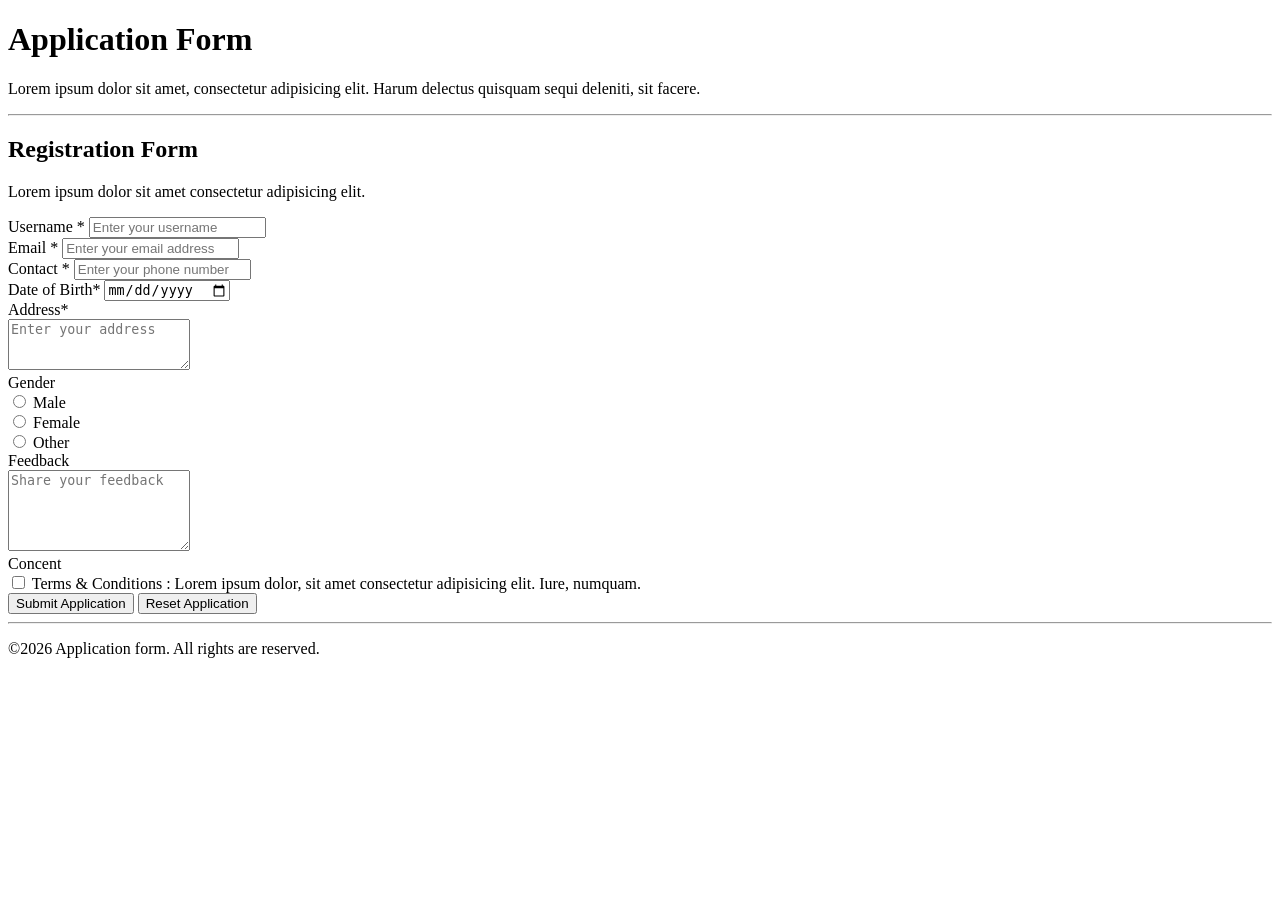
<file: fronten-practice/index.html>
<!doctype html>
<html lang="en">
    <head>
        <meta charset="UTF-8" />
        <meta name="viewport" content="width=device-width, initial-scale=1.0" />
        <title>Registration Form</title>
    </head>

    <body>
        <header>
            <h1>Application Form</h1>
            <p>
                Lorem ipsum dolor sit amet, consectetur adipisicing elit. Harum
                delectus quisquam sequi deleniti, sit facere.
            </p>
        </header>
        <main>
            <hr />
            <section aria-label="Application-information">
                <h2>Registration Form</h2>
                <p>Lorem ipsum dolor sit amet consectetur adipisicing elit.</p>
                <form>
                    <div>
                        <label for="username">Username *</label>
                        <input
                            type="text"
                            name="username"
                            id="username"
                            placeholder="Enter your username"
                            minlength="3"
                            maxlength="20"
                            required
                        />
                    </div>

                    <div>
                        <label for="email">Email *</label>
                        <input
                            type="email"
                            name="email"
                            placeholder="Enter your email address"
                            id="email"
                            required
                        />
                    </div>

                    <div>
                        <label for="contact">Contact *</label>
                        <input
                            type="tel"
                            name="contact"
                            placeholder="Enter your phone number"
                            id="contact"
                            minlength="8"
                            maxlength="15"
                            required
                        />
                    </div>

                    <div>
                        <label for="date-of-birth">Date of Birth*</label>
                        <input
                            type="date"
                            name="date-of-birth"
                            id="date-of-birth"
                            required
                        />
                    </div>

                    <div>
                        <label for="address">Address*</label>
                        <br />
                        <textarea
                            name="address"
                            placeholder="Enter your address"
                            id="address"
                            rows="3"
                            maxlength="100"
                        ></textarea>
                    </div>

                    <div>
                        <span>Gender</span>
                        <div>
                            <input type="radio" name="gender" id="male" />
                            <label for="male">Male</label>
                        </div>
                        <div>
                            <input type="radio" name="gender" id="female" />
                            <label for="female">Female</label>
                        </div>
                        <div>
                            <input type="radio" name="gender" id="other" />
                            <label for="other">Other</label>
                        </div>
                    </div>

                    <div>
                        <label for="feedback">Feedback</label>
                        <br />
                        <textarea
                            name="feedback"
                            placeholder="Share your feedback"
                            id="feedback"
                            rows="5"
                            maxlength="1000"
                        ></textarea>
                    </div>

                    <div>
                        <span>Concent</span>
                        <div>
                            <input
                                type="checkbox"
                                name="terms-accepted"
                                id="terms-&-conditions"
                                required
                            />
                            <label for="terms-&-conditions"
                                >Terms & Conditions : Lorem ipsum dolor, sit
                                amet consectetur adipisicing elit. Iure,
                                numquam.</label
                            >
                        </div>
                    </div>

                    <div>
                        <button type="submit">Submit Application</button>
                        <button type="reset">Reset Application</button>
                    </div>
                </form>
            </section>
            <hr />
        </main>

        <footer>
            <p>&copy;2026 Application form. All rights are reserved.</p>
        </footer>
    </body>
</html>
</file>
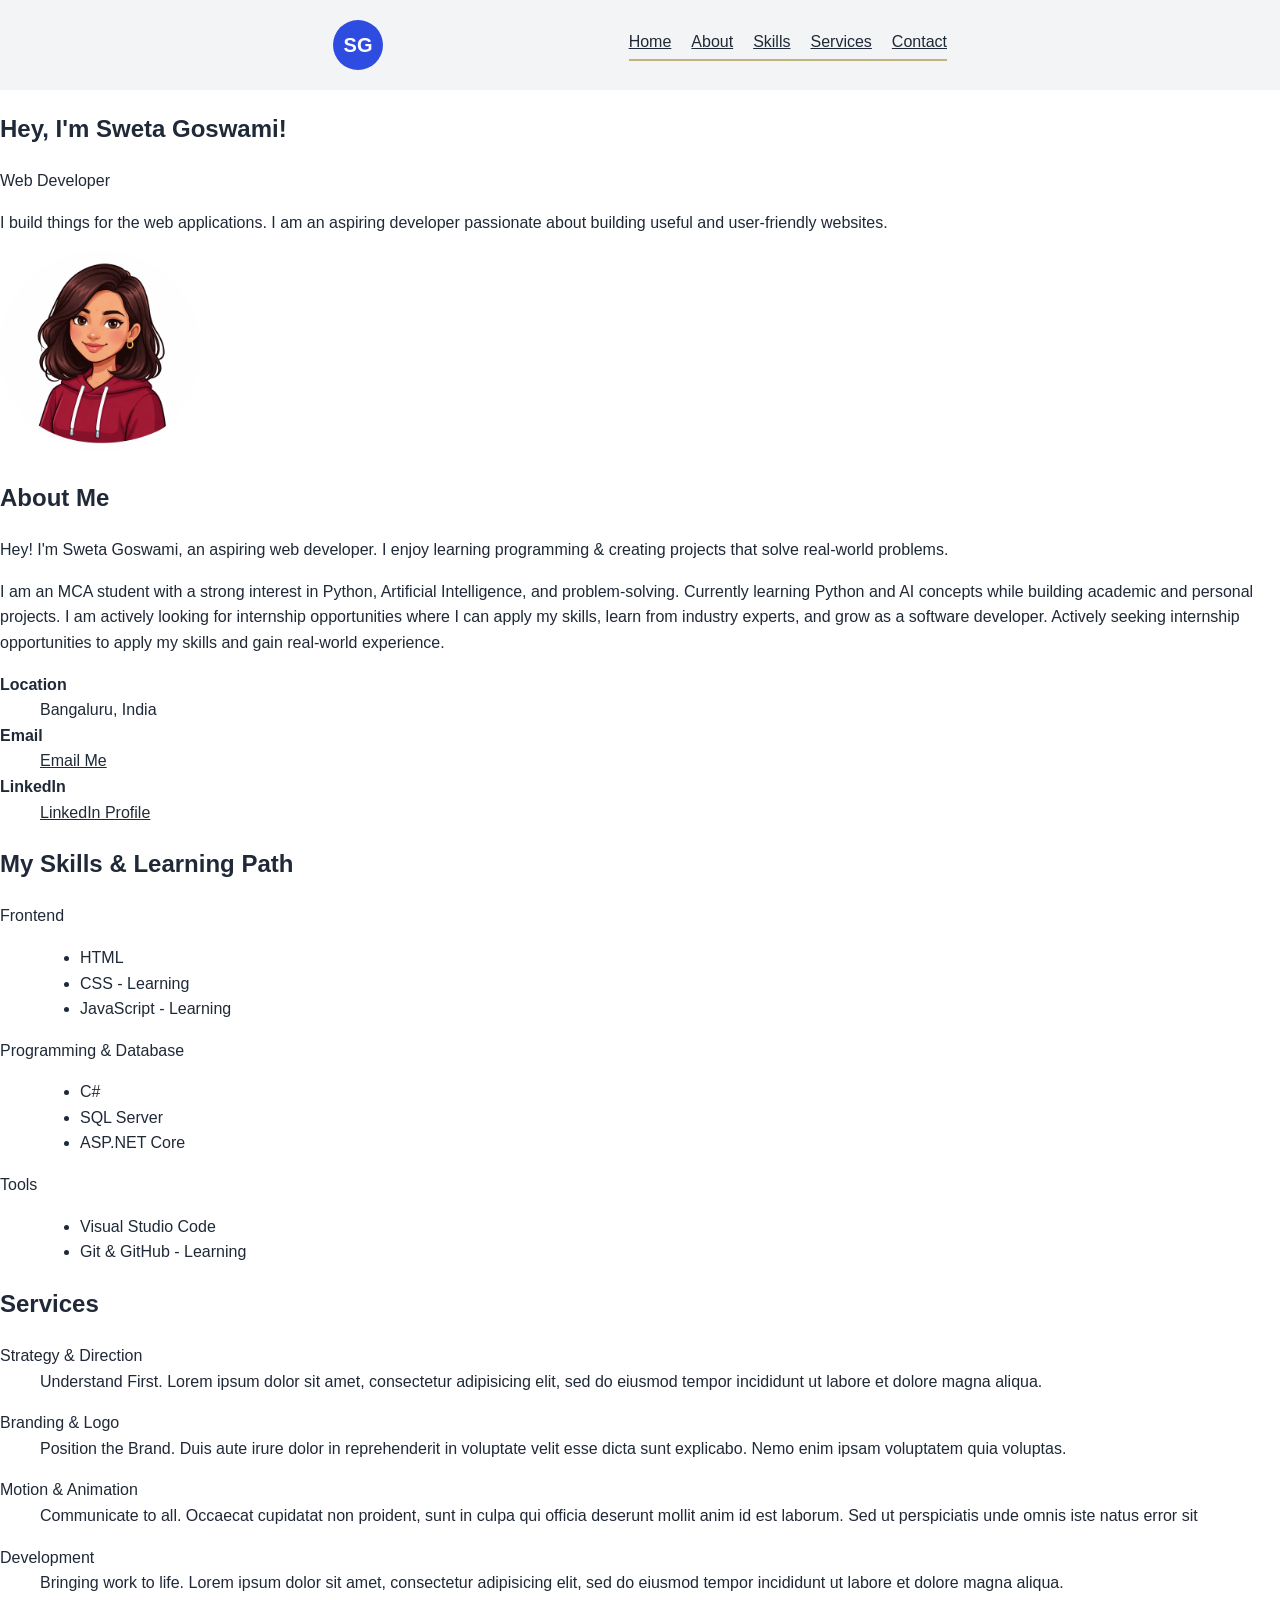
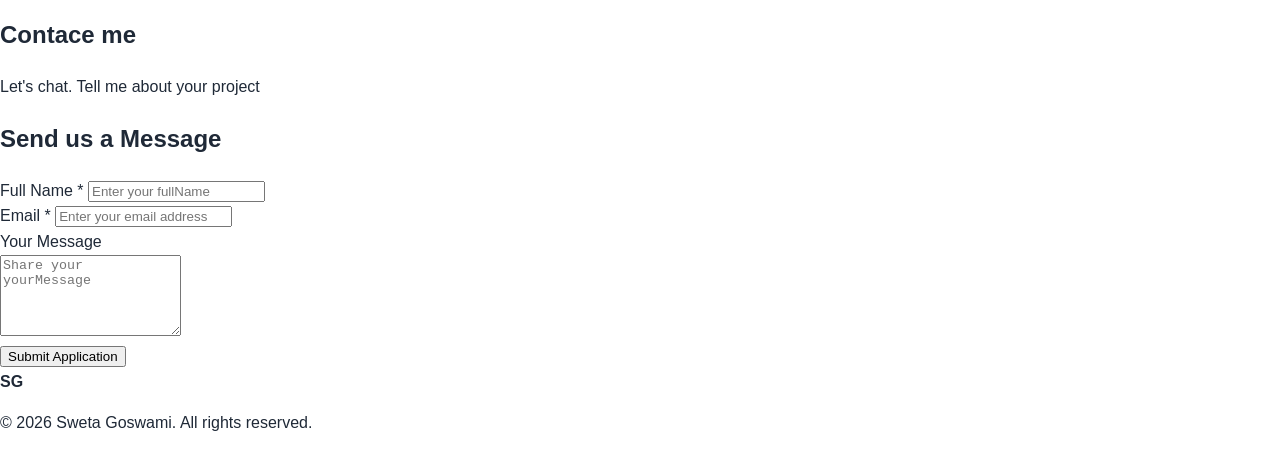
<file: Portfolio/index.html>
<!doctype html>
<html lang="en">
    <head>
        <meta charset="UTF-8" />
        <meta name="viewport" content="width=device-width, initial-scale=1.0" />
        <title>Sweta Goswami | Web Developer Portfolio</title>
        <link rel="stylesheet" href="style.css" />
    </head>
    <body>
        <header>
            <div aria-label="logo">
                <span class="logo">
                    <strong>SG</strong>
                </span>
            </div>
            <nav aria-label="main-navigation" >
                <a href="#home">Home</a>
                <a href="#about">About</a>
                <a href="#skills">Skills</a>
                <a href="#services">Services</a>
                <a href="#contact">Contact</a>
            </nav>
        </header>

        <main>
            <!-- main  -->
            <section aria-label="profile-heading" id="home">
                <div>
                    <h2>Hey, I'm Sweta Goswami!</h2>
                    <p>Web Developer</p>
                    <p>
                        <span>I build things for the web applications.</span>
                        I am an aspiring developer passionate about building
                        useful and user-friendly websites.
                    </p>
                </div>
                <div>
                    <img
                        src="./assets/avatar.png"
                        alt="Sweta's profile picture"
                        style="width: 200px; height: 200px; border-radius: 50%"
                    />
                </div>
            </section>

            <!-- about  -->
            <section aria-label="about-heading" id="about">
                <div>
                    <h2>About Me</h2>
                    <div>
                        <p>
                            Hey! I'm Sweta Goswami, an aspiring web developer. I
                            enjoy learning programming & creating projects that
                            solve real-world problems.
                        </p>
                        <p>
                            I am an MCA student with a strong interest in
                            Python, Artificial Intelligence, and
                            problem-solving. Currently learning Python and AI
                            concepts while building academic and personal
                            projects. I am actively looking for internship
                            opportunities where I can apply my skills, learn
                            from industry experts, and grow as a software
                            developer. Actively seeking internship opportunities
                            to apply my skills and gain real-world experience.
                        </p>
                    </div>
                    <div>
                        <dl>
                            <dt><strong>Location</strong></dt>
                            <dd>Bangaluru, India</dd>

                            <dt><strong>Email</strong></dt>
                            <dd>
                                <a href="mailto:swetabharatig@gmail.com"
                                    >Email Me</a
                                >
                            </dd>
                            <dt><strong>LinkedIn</strong></dt>
                            <dd>
                                <a
                                    href="https://www.linkedin.com/in/swetabharatigoswami/"
                                    target="_blank"
                                    >LinkedIn Profile
                                </a>
                            </dd>
                        </dl>
                    </div>
                </div>
            </section>

            <!-- skills  -->
            <section aria-label="skills-heading" id="skills">
                <div>
                    <h2>My Skills & Learning Path</h2>
                    <dl>
                        <dt>Frontend</dt>
                        <dd>
                            <ul>
                                <li>HTML</li>
                                <li>CSS - Learning</li>
                                <li>JavaScript - Learning</li>
                            </ul>
                        </dd>

                        <dt>Programming & Database</dt>
                        <dd>
                            <ul>
                                <li>C#</li>
                                <li>SQL Server</li>
                                <li>ASP.NET Core</li>
                            </ul>
                        </dd>

                        <dt>Tools</dt>
                        <dd>
                            <ul>
                                <li>Visual Studio Code</li>
                                <li>Git & GitHub - Learning</li>
                            </ul>
                        </dd>
                    </dl>
                </div>
            </section>

            <!-- services  -->
            <section aria-label="serivces-heading" id="services">
                <div>
                    <div>
                        <h2>Services</h2>
                    </div>
                    <div>
                        <div>
                            <dl>
                                <dt>Strategy & Direction</dt>
                                <dd>
                                    <span>Understand First.</span> Lorem ipsum
                                    dolor sit amet, consectetur adipisicing
                                    elit, sed do eiusmod tempor incididunt ut
                                    labore et dolore magna aliqua.
                                </dd>
                            </dl>
                        </div>

                        <div>
                            <dl>
                                <dt>Branding & Logo</dt>
                                <dd>
                                    <span>Position the Brand.</span> Duis aute
                                    irure dolor in reprehenderit in voluptate
                                    velit esse dicta sunt explicabo. Nemo enim
                                    ipsam voluptatem quia voluptas.
                                </dd>
                            </dl>
                        </div>

                        <div>
                            <dl>
                                <dt>Motion & Animation</dt>
                                <dd>
                                    <span>Communicate to all.</span> Occaecat
                                    cupidatat non proident, sunt in culpa qui
                                    officia deserunt mollit anim id est laborum.
                                    Sed ut perspiciatis unde omnis iste natus
                                    error sit
                                </dd>
                            </dl>
                        </div>

                        <div>
                            <dl>
                                <dt>Development</dt>
                                <dd>
                                    <span>Bringing work to life.</span> Lorem
                                    ipsum dolor sit amet, consectetur
                                    adipisicing elit, sed do eiusmod tempor
                                    incididunt ut labore et dolore magna aliqua.
                                </dd>
                            </dl>
                        </div>
                    </div>
                </div>
            </section>

            <!-- contact  -->
            <section aria-label="contact-heading" id="contact">
                <div>
                    <div>
                        <h2>Contace me</h2>
                        <p>Let's chat. Tell me about your project</p>
                    </div>
                    <form>
                        <div>
                            <h2>Send us a Message</h2>
                        </div>
                        <div>
                            <label for="fullName">Full Name *</label>
                            <input
                                type="text"
                                name="fullName"
                                id="fullName"
                                placeholder="Enter your fullName"
                                minlength="3"
                                maxlength="20"
                                required
                            />
                        </div>

                        <div>
                            <label for="email">Email *</label>
                            <input
                                type="email"
                                name="email"
                                placeholder="Enter your email address"
                                id="email"
                                required
                            />
                        </div>

                        <div>
                            <label for="yourMessage">Your Message</label>
                            <br />
                            <textarea
                                name="yourMessage"
                                placeholder="Share your yourMessage"
                                id="yourMessage"
                                rows="5"
                                maxlength="1000"
                            ></textarea>
                        </div>

                        <div>
                            <button type="submit">Submit Application</button>
                        </div>
                    </form>
                </div>
            </section>
        </main>

        <footer>
            <div>
                <div aria-label="logo">
                    <span>
                        <strong>SG</strong>
                    </span>
                </div>
                <div>
                    <p>&copy; 2026 Sweta Goswami. All rights reserved.</p>
                </div>
            </div>
        </footer>
    </body>
</html>
</file>
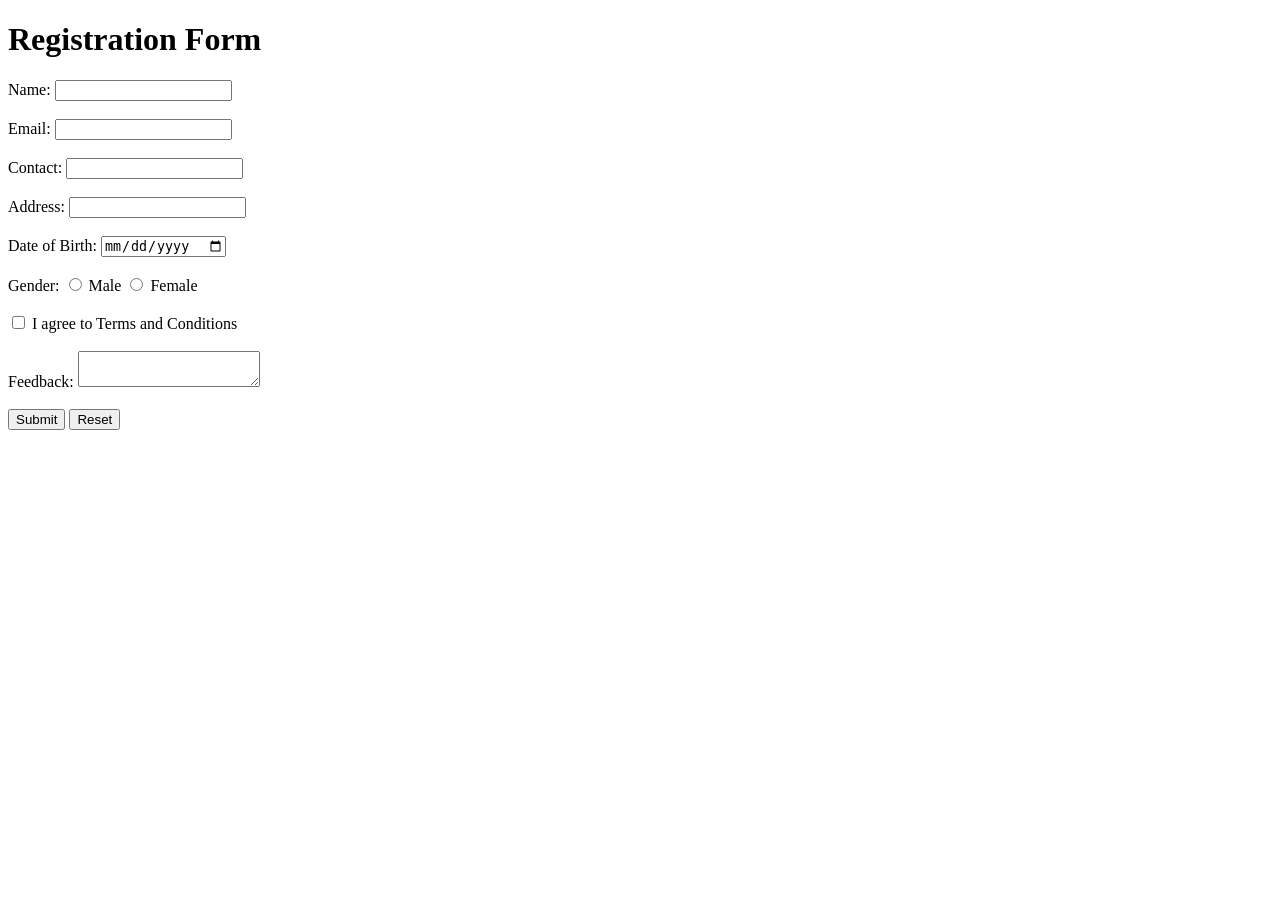
<file: practices/form.html>
<!DOCTYPE html>
<html lang="en">
<head>
    <meta charset="UTF-8">
    <meta name="viewport" content="width=device-width, initial-scale=1.0">
    <title>RegistrationForm</title>
</head>
<body>
    <main>
        <h1>Registration Form</h1>
        <form>
            <label for="name">Name:</label>
            <input type="text" id="name" name="name" minlength="10" maxlength="20" required>
            <br><br>

            <label for="email">Email:</label>
            <input type="email" id="email" name="email" required>
            <br><br>

            <label for="contact">Contact:</label>
            <input type="tel" id="contact" name="contact" required>
            <br><br>

            <label for="address">Address:</label>
            <input type="text" id="address" name="address" required>
            <br><br>

            <label for="DOB">Date of Birth:</label>
            <input type="date" id="DOB" name="DOB" required>
            <br><br>

            <label>Gender:</label>
            <input type="radio" id="male" name="gender" value="Male" required>
            <label for="male">Male</label>
            <input type="radio" id="female" name="gender" value="Female">
            <label for="female">Female</label>
            <br><br>

            <input type="checkbox" id="terms" name="terms" required>
            <label for="terms">I agree to Terms and Conditions</label>
            <br><br>

            <label for="feedback">Feedback:</label>
            <textarea id="feedback" name="feedback" required></textarea>
            <br><br>

            <button type="submit">Submit</button>
            <button type="reset">Reset</button>
        </form>
    </main>
</body>
</html>
</file>
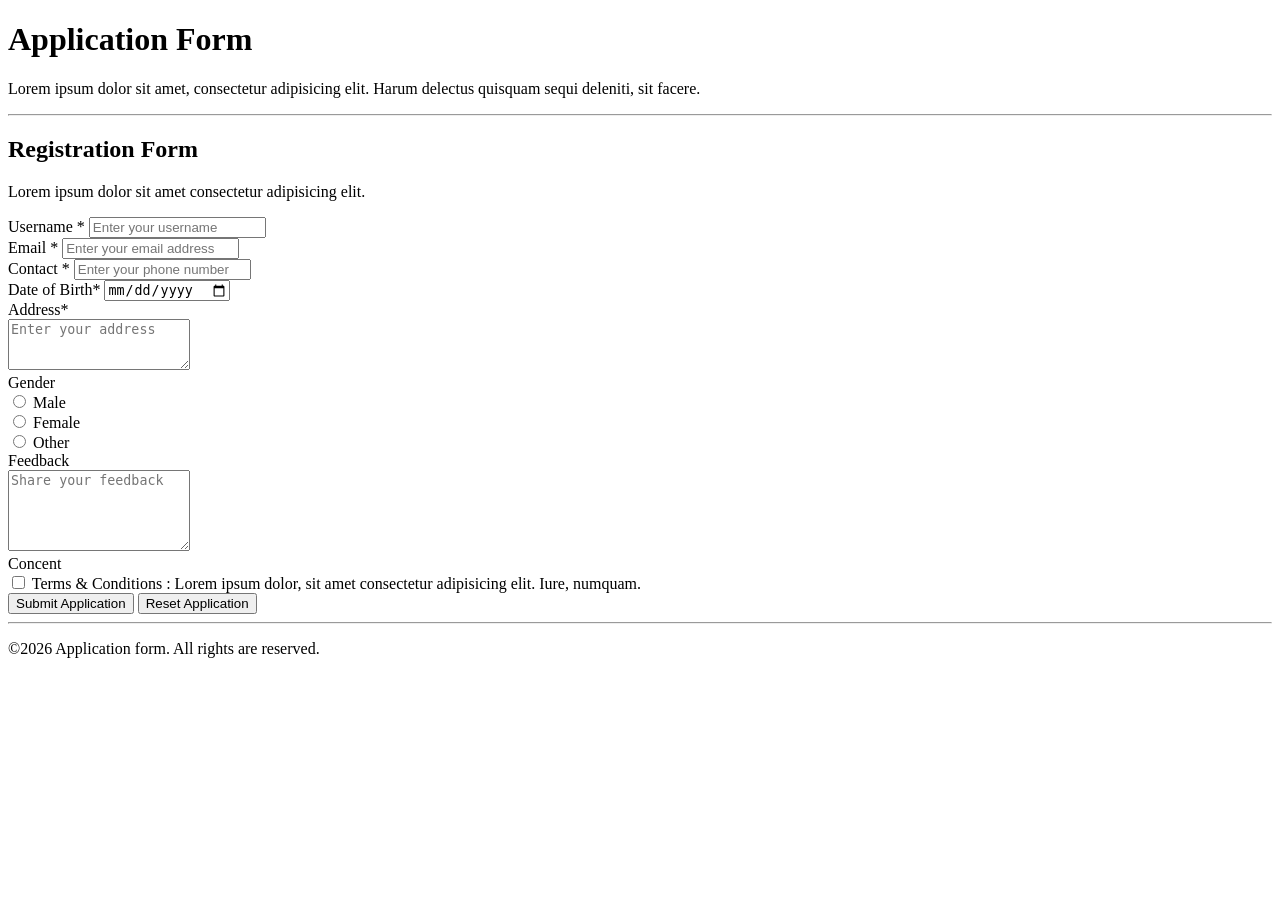
<file: practices/idx.html>
<!doctype html>
<html lang="en">
    <head>
        <meta charset="UTF-8" />
        <meta name="viewport" content="width=device-width, initial-scale=1.0" />
        <title>Registration Form</title>
    </head>

    <body>
        <div class="container"></div>
        <header>
            <h1>Application Form</h1>
            <p>
                Lorem ipsum dolor sit amet, consectetur adipisicing elit. Harum
                delectus quisquam sequi deleniti, sit facere.
            </p>
        </header>
        <main>
            <hr />
            <section aria-label="Application-information">
                <h2>Registration Form</h2>
                <p>Lorem ipsum dolor sit amet consectetur adipisicing elit.</p>
                <form>
                    <div>
                        <label for="username">Username *</label>
                        <input
                            type="text"
                            name="username"
                            id="username"
                            placeholder="Enter your username"
                            minlength="3"
                            maxlength="20"
                            required
                        />
                    </div>

                    <div>
                        <label for="email">Email *</label>
                        <input
                            type="email"
                            name="email"
                            placeholder="Enter your email address"
                            id="email"
                            required
                        />
                    </div>

                    <div>
                        <label for="contact">Contact *</label>
                        <input
                            type="tel"
                            name="contact"
                            placeholder="Enter your phone number"
                            id="contact"
                            minlength="8"
                            maxlength="15"
                            required
                        />
                    </div>

                    <div>
                        <label for="date-of-birth">Date of Birth*</label>
                        <input
                            type="date"
                            name="date-of-birth"
                            id="date-of-birth"
                            required
                        />
                    </div>

                    <div>
                        <label for="address">Address*</label>
                        <br />
                        <textarea
                            name="address"
                            placeholder="Enter your address"
                            id="address"
                            rows="3"
                            maxlength="100"
                        ></textarea>
                    </div>

                    <div>
                        <span>Gender</span>
                        <div>
                            <input type="radio" name="gender" id="male" />
                            <label for="male">Male</label>
                        </div>
                        <div>
                            <input type="radio" name="gender" id="female" />
                            <label for="female">Female</label>
                        </div>
                        <div>
                            <input type="radio" name="gender" id="other" />
                            <label for="other">Other</label>
                        </div>
                    </div>

                    <div>
                        <label for="feedback">Feedback</label>
                        <br />
                        <textarea
                            name="feedback"
                            placeholder="Share your feedback"
                            id="feedback"
                            rows="5"
                            maxlength="1000"
                        ></textarea>
                    </div>

                    <div>
                        <span>Concent</span>
                        <div>
                            <input
                                type="checkbox"
                                name="terms-accepted"
                                id="terms-&-conditions"
                                required
                            />
                            <label for="terms-&-conditions"
                                >Terms & Conditions : Lorem ipsum dolor, sit
                                amet consectetur adipisicing elit. Iure,
                                numquam.</label
                            >
                        </div>
                    </div>

                    <div>
                        <button type="submit">Submit Application</button>
                        <button type="reset">Reset Application</button>
                    </div>
                </form>
            </section>
            <hr />
        </main>

        <footer>
            <p>&copy;2026 Application form. All rights are reserved.</p>
        </footer>
    </body>
</html>
</file>
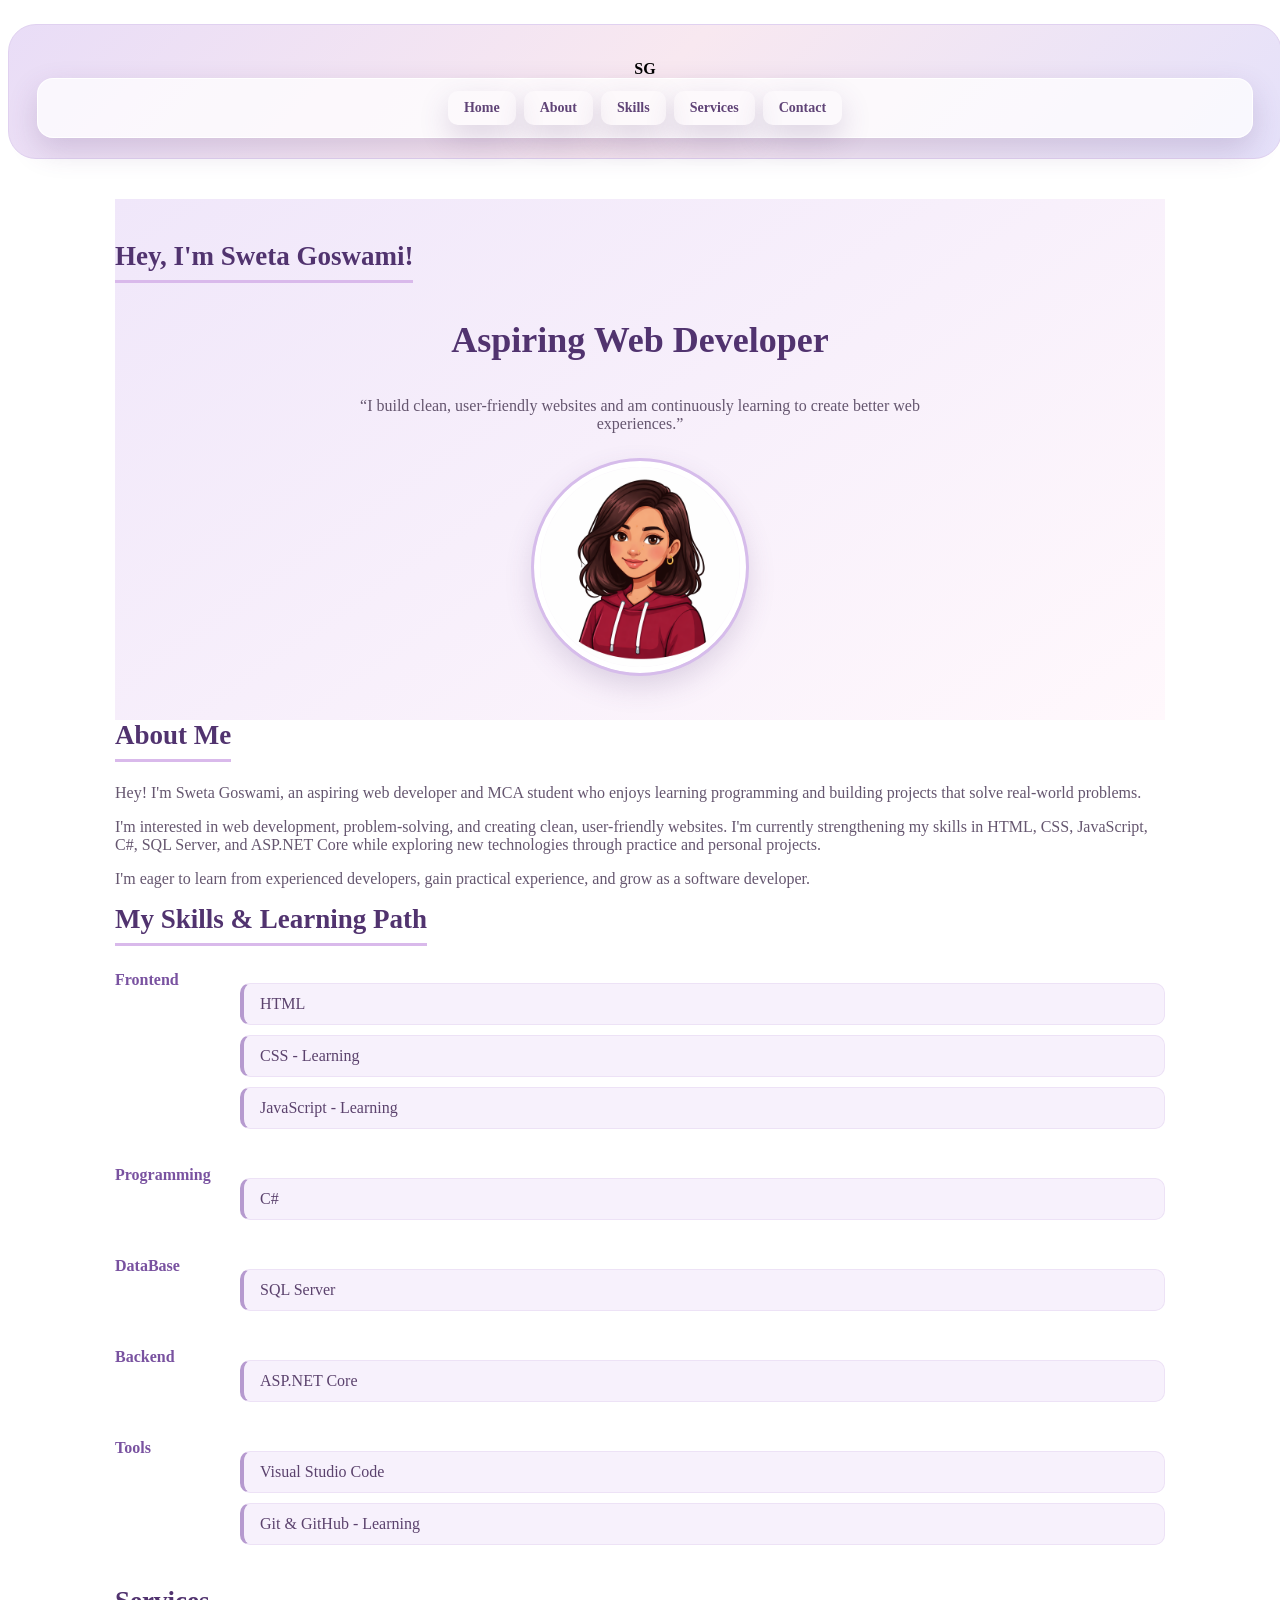
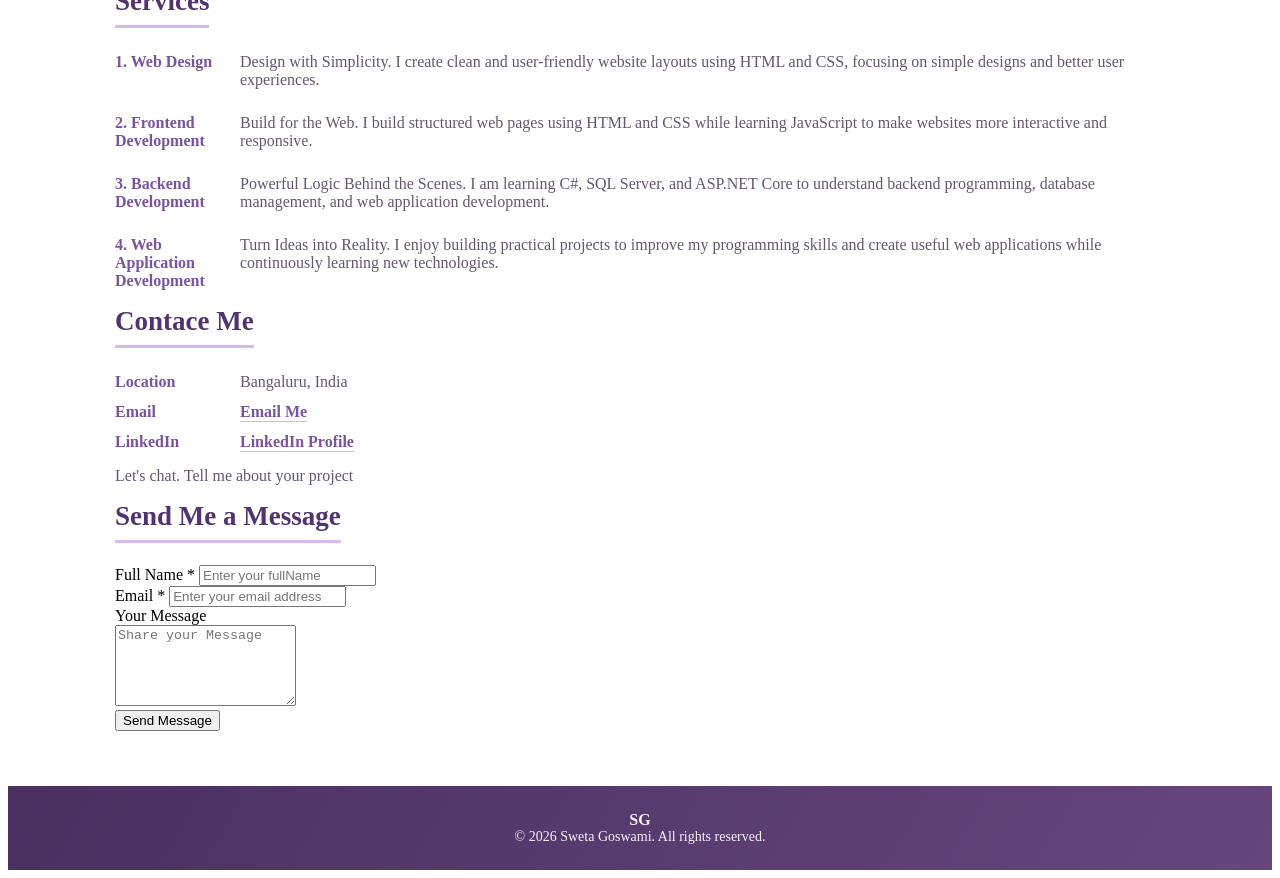
<file: practices/port.html>
<!doctype html>
<html lang="en">
    <head>
        <meta charset="UTF-8" />
        <meta name="viewport" content="width=device-width, initial-scale=1.0" />
        <title>Sweta Goswami | Web Developer Portfolio</title>
        <link rel="stylesheet" href="styles.css" />
    </head>
    <body>
        <header>
            <div aria-label="logo">
                <span>
                    <strong>SG</strong>
                </span>
            </div>
            <div>
                <nav aria-label="main-navigation">
                    <a href="#home">Home</a>
                    <a href="#about">About</a>
                    <a href="#skills">Skills</a>
                    <a href="#services">Services</a>
                    <a href="#contact">Contact</a>
                </nav>
            </div>
        </header>

        <main>
            <!-- main  -->
            <section aria-label="profile-heading" id="home">
                <div>
                    <h2>Hey, I'm Sweta Goswami!</h2>
                    <p>Aspiring Web Developer</p>
                    <p>
                        <span
                            >“I build clean, user-friendly websites and am
                            continuously learning to create better web
                            experiences.”</span
                        >
                    </p>
                </div>
                <div>
                    <img
                        src="../Portfolio/assets/avatar.png"
                        alt="Sweta's profile picture"
                        style="width: 200px; height: 200px; border-radius: 50%"
                    />
                </div>
            </section>

            <!-- about  -->
            <section aria-label="about-heading" id="about">
                <div>
                    <h2>About Me</h2>
                    <div>
                        <p>
                            Hey! I'm Sweta Goswami, an aspiring web developer
                            and MCA student who enjoys learning programming and
                            building projects that solve real-world problems.
                        </p>
                        <p>
                            I'm interested in web development, problem-solving,
                            and creating clean, user-friendly websites. I'm
                            currently strengthening my skills in HTML, CSS,
                            JavaScript, C#, SQL Server, and ASP.NET Core while
                            exploring new technologies through practice and
                            personal projects.
                        </p>
                        <p>
                            I'm eager to learn from experienced developers, gain
                            practical experience, and grow as a software
                            developer.
                        </p>
                    </div>
                </div>
            </section>

            <!-- skills  -->
            <section aria-label="skills-heading" id="skills">
                <div>
                    <h2>My Skills & Learning Path</h2>
                    <dl>
                        <dt>Frontend</dt>
                        <dd>
                            <ul>
                                <li>HTML</li>
                                <li>CSS - Learning</li>
                                <li>JavaScript - Learning</li>
                            </ul>
                        </dd>

                        <dt>Programming</dt>
                        <dd>
                            <ul>
                                <li>C#</li>
                            </ul>
                        </dd>

                        <dt>DataBase</dt>
                        <dd>
                            <ul>
                                <li>SQL Server</li>
                            </ul>
                        </dd>

                        <dt>Backend</dt>
                        <dd>
                            <ul>
                                <li>ASP.NET Core</li>
                            </ul>
                        </dd>

                        <dt>Tools</dt>
                        <dd>
                            <ul>
                                <li>Visual Studio Code</li>
                                <li>Git & GitHub - Learning</li>
                            </ul>
                        </dd>
                    </dl>
                </div>
            </section>

            <!-- services  -->
            <section aria-label="serivces-heading" id="services">
                <div>
                    <div>
                        <h2>Services</h2>
                    </div>
                    <div>
                        <div>
                            <dl>
                                <dt>1. Web Design</dt>
                                <dd>
                                    <span>Design with Simplicity.</span> I
                                    create clean and user-friendly website
                                    layouts using HTML and CSS, focusing on
                                    simple designs and better user experiences.
                                </dd>
                            </dl>
                        </div>

                        <div>
                            <dl>
                                <dt>2. Frontend Development</dt>
                                <dd>
                                    <span>Build for the Web.</span> I build
                                    structured web pages using HTML and CSS
                                    while learning JavaScript to make websites
                                    more interactive and responsive.
                                </dd>
                            </dl>
                        </div>

                        <div>
                            <dl>
                                <dt>3. Backend Development</dt>
                                <dd>
                                    <span
                                        >Powerful Logic Behind the Scenes.</span
                                    >
                                    I am learning C#, SQL Server, and ASP.NET
                                    Core to understand backend programming,
                                    database management, and web application
                                    development.
                                </dd>
                            </dl>
                        </div>

                        <div>
                            <dl>
                                <dt>4. Web Application Development</dt>
                                <dd>
                                    <span>Turn Ideas into Reality.</span> I
                                    enjoy building practical projects to improve
                                    my programming skills and create useful web
                                    applications while continuously learning new
                                    technologies.
                                </dd>
                            </dl>
                        </div>
                    </div>
                </div>
            </section>

            <!-- contact  -->
            <section aria-label="contact-heading" id="contact">
                <div>
                    <div>
                        <h2>Contace Me</h2>
                        <div>
                            <dl>
                                <dt><strong>Location</strong></dt>
                                <dd>Bangaluru, India</dd>

                                <dt><strong>Email</strong></dt>
                                <dd>
                                    <a href="mailto:swetabharatig@gmail.com"
                                        >Email Me</a
                                    >
                                </dd>
                                <dt><strong>LinkedIn</strong></dt>
                                <dd>
                                    <a
                                        href="https://www.linkedin.com/in/swetabharatigoswami/"
                                        target="_blank"
                                        >LinkedIn Profile
                                    </a>
                                </dd>
                            </dl>
                        </div>
                        <p>Let's chat. Tell me about your project</p>
                    </div>
                    <form>
                        <div>
                            <h2>Send Me a Message</h2>
                        </div>
                        <div>
                            <label for="fullName">Full Name *</label>
                            <input
                                type="text"
                                name="fullName"
                                id="fullName"
                                placeholder="Enter your fullName"
                                minlength="3"
                                maxlength="20"
                                required
                            />
                        </div>

                        <div>
                            <label for="email">Email *</label>
                            <input
                                type="email"
                                name="email"
                                placeholder="Enter your email address"
                                id="email"
                                required
                            />
                        </div>

                        <div>
                            <label for="yourMessage">Your Message</label>
                            <br />
                            <textarea
                                name="yourMessage"
                                placeholder="Share your Message"
                                id="yourMessage"
                                rows="5"
                                maxlength="1000"
                            ></textarea>
                        </div>

                        <div>
                            <button type="submit">Send Message</button>
                        </div>
                    </form>
                </div>
            </section>
        </main>

        <footer>
            <div>
                <div aria-label="logo">
                    <span>
                        <strong>SG</strong>
                    </span>
                </div>
                <div>
                    <p>&copy; 2026 Sweta Goswami. All rights reserved.</p>
                </div>
            </div>
        </footer>
    </body>
</html>
</file>
<file: Portfolio/style.css>
/*BASIC CSS*/
* {
    box-sizing: border-box;
}

html {
    scroll-behavior: smooth;
}

/*BODY*/
body {
    margin: 0;
    font-family: Arial, sans-serif;
    line-height: 1.6;
    color: #1f2937;
    background-color: #ffffff;
}

/* HEADER*/
header {
    display: flex;
    justify-content:space-evenly;
    align-items: center;
    gap: 15px;
    padding: 20px 8%;
    background-color: #f3f4f6;
}

/*LOGO*/
.logo {
    display: inline-flex;
    justify-content: center;
    align-items: center;
    width: 50px;
    height: 50px;
    background-color: #2e4ce0;
    color: white;
    border-radius: 50%;
    font-size: 20px;
}

/*NAVIGATION*/
nav{
    display: flex;
    gap: 20px;
    padding-bottom: 5px;
    border-bottom: 2px solid #C2B280;
}

a{
    color: #1f2937;
    border-bottom-color: #C2B280;
}
#home{
    
}
</file>
<file: practices/styles.css>
/* ===== HEADER ===== */
header {
    margin: 24px auto;
    width: calc(100% - 48px);
    max-width: 1250px;
    padding: 35px 28px 20px;
    text-align: center;
    background: linear-gradient(135deg, #E9DDF7, #F8E8F0, #E5E1FA);
    border: 1px solid #E0D1F0;
    border-radius: 28px;
    transition: all 0.25s ease;
}

/* ===== NAVIGATION ===== */
nav {
    display: flex;
    justify-content: center;
    align-items: center;
    flex-wrap: wrap;
    gap: 8px;
    padding: 12px;
    background-color: rgba(255, 255, 255, 0.75);
    border: 1px solid rgba(255, 255, 255, 0.9);
    border-radius: 16px;
    transition: all 0.25s ease;
    box-shadow: 0 12px 30px rgba(91, 58, 119, 0.20);
}

nav a {
    display: inline-block;
    padding: 9px 16px;
    color: #604477;
    font-size: 14px;
    font-weight: 700;
    text-decoration: none;
    border-radius: 10px;
    transition: all 0.25s ease;
    box-shadow: 0 12px 30px rgba(91, 58, 119, 0.20);
}

nav a:hover {
    color: white;
    background-color: #7952A0;
    transform: translateY(-2px);
    box-shadow: 0 12px 30px rgba(91, 58, 119, 0.30);
}

/* ===== MAIN ===== */
main {
    width: 100%;
    max-width: 1050px;
    margin: 40px auto;
    padding: 0 24px;
}

header h1 {
    margin: 0;
    color: #51336F;
    font-family: 'Playfair Display', Georgia, serif;
    font-size: clamp(34px, 5vw, 58px);
    font-weight: 700;
    letter-spacing: -1px;
}

 header p {
    margin: 5px 0 25px;
    color: #88649B;
    font-size: 17px;
    font-weight: 600;
    letter-spacing: 3px;
}

/* ===== INTRO ===== */
main section:first-child {
    text-align: center;
    background: linear-gradient(145deg, #F0E7FA, #FFF8FC);
    border-color: #E6D5F1;
    padding-top: 42px;
    padding-bottom: 42px;
}

main section:first-child p:first-child {
    color: #9B6DB0;
    font-size: 17px;
    font-weight: 700;
    letter-spacing: 2px;
}

main section:first-child p:nth-child(2) {
    color: #51336F;
    font-family: 'Playfair Display', Georgia, serif;
    font-size: clamp(24px, 4vw, 36px);
    font-weight: 700;
    text-align: center;
}

main section:first-child p:nth-child(3) {
    max-width: 650px;
    margin: 15px auto;
    text-align: center;
}

/* ===== PROFILE IMAGE ===== */
section img {
    display: block;
    width: 200px;
    height: 200px;
    max-width: 100%;
    object-fit: cover;
    margin: 28px auto 5px;
    border: 6px solid white;
    outline: 3px solid #D6BCEB;
    border-radius: 50%;
    box-shadow: 0 12px 30px rgba(91, 58, 119, 0.20);
    transition: transform 0.3s ease;
}

section img:hover {
    transform: scale(1.05) rotate(2deg);
    box-shadow: 0 12px 30px rgba(91, 58, 119, 0.30);    
}

/* ===== HEADINGS ===== */
section h1,
section h2 {
    color: #51336F;
    font-family: 'Playfair Display', Georgia, serif;
    font-weight: 700;
}

section h1 {
    font-size: 32px;
    text-align: center;
}

section h2 {
    display: table;
    max-width: 100%;
    margin-top: 0;
    margin-bottom: 22px;
    padding-bottom: 8px;
    font-size: 27px;
    border-bottom: 3px solid #D9B9EB;
}

section p {
    color: #65566F;
    font-size: 16px;
    text-align: left;
    overflow-wrap: anywhere;
}

/* ===== ABOUT ===== */
section dl {
    margin-top: 25px;
    display: grid;
    grid-template-columns: 110px minmax(0, 1fr);
    gap: 12px 15px;
    align-items: start;
}

section dt {
    color: #7952A0;
    font-weight: 700;
}

section dd {
    margin: 0;
    color: #65566F;
    overflow-wrap: anywhere;
}

section a {
    color: #7952A0;
    font-weight: 600;
    text-decoration-color: #D5B7E8;
    text-underline-offset: 4px;
    overflow-wrap: anywhere;
}

section a:hover {
    color: #B35D87;
}

/* ===== SKILLS ===== */
section ul {
    list-style: none;
    padding: 0;
    margin: 12px 0 25px;
}

section li {
    margin: 10px 0;
    padding: 11px 16px;
    color: #5B426D;
    background-color: #F7F1FC;
    border: 1px solid #EDE2F6;
    border-left: 4px solid #B69ACF;
    border-radius: 10px;
    transition: all 0.25s ease;
}

section li:hover {
    background-color: #EEE3F8;
    border-left-color: #7952A0;
    padding-left: 22px;
}

/* ===== FOOTER ===== */
footer {
    margin-top: 55px;
    padding: 25px 20px;
    color: #F8F1FF;
    text-align: center;
    background: linear-gradient(120deg, #49305F, #67467E);
}

footer p {
    margin: 0;
    font-size: 14px;
}
</file>
